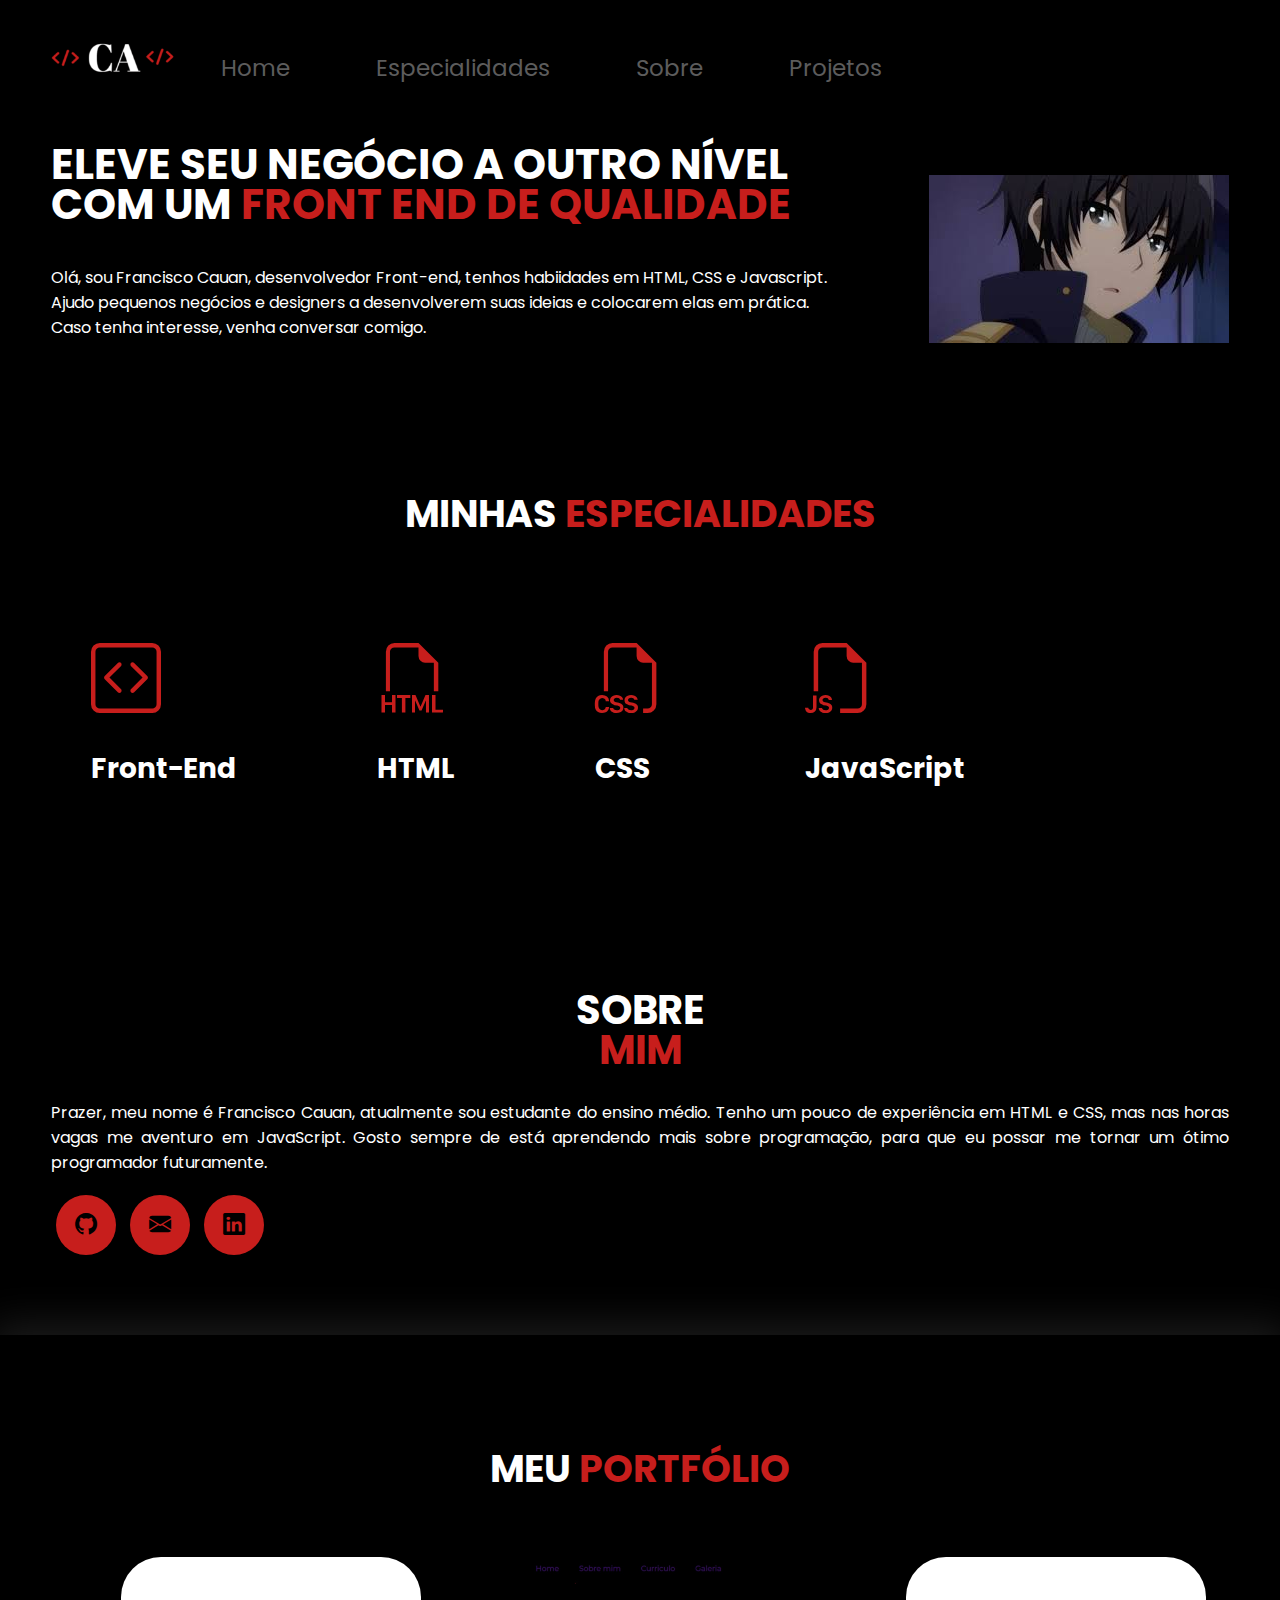
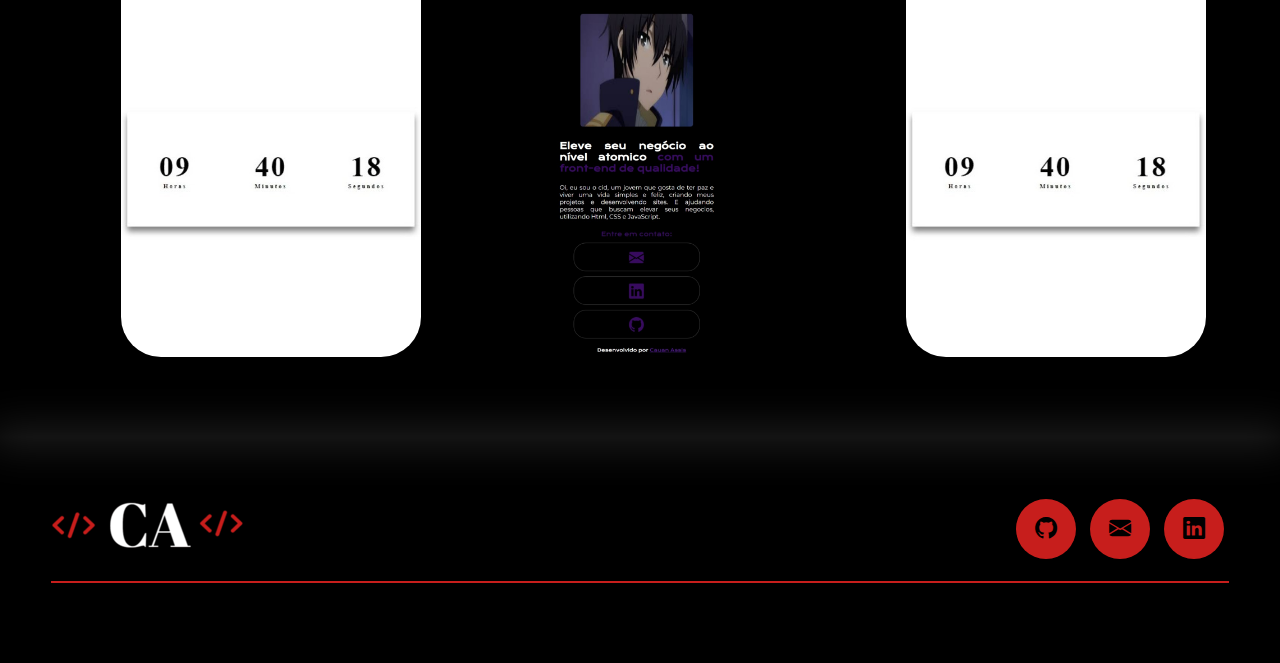
<file: pp/index.html>
<!DOCTYPE html>
<html lang="pt-br">
<head>
    <meta charset="UTF-8">
    <meta name="viewport" content="width=device-width, initial-scale=1.0">
    <!-- GOOGLE FONTS -->
    <link rel="preconnect" href="https://fonts.googleapis.com">
    <link rel="preconnect" href="https://fonts.gstatic.com" crossorigin>
    <link href="https://fonts.googleapis.com/css2?family=Poppins:ital,wght@0,100;0,200;0,300;0,400;0,500;0,600;0,700;0,800;0,900;1,100;1,200;1,300;1,400;1,500;1,600;1,700;1,800;1,900&display=swap" rel="stylesheet">
    <!-- FIM GOOGLE FONTES -->
    <!-- BOOTSTRAP ICONS -->
    <link rel="stylesheet" href="https://cdn.jsdelivr.net/npm/bootstrap-icons@1.10.5/font/bootstrap-icons.css">
    <!-- FIM BOOTSTRAP ICONS -->
    <link rel="stylesheet" href="style/style.css">

    <script src="javascript/menu.js" defer></script>

    <title>Denvolvedor Front End</title>
</head>
<body>
    
    <header>
        <nav class="menu-desktop">
                <ul>
                    <img class = "img" src="assets/img.png" alt="logo">
                    <li><a href="#home">Home</a></li>
                    <li><a href="#especialidades">Especialidades</a></li>
                    <li><a href="#sobre">Sobre</a></li>
                    <li><a href="#portfolio">Projetos</a></li>
                   
                </ul> 
              </nav>
              
    <div class="btn-abrir-menu" id="btn-menu">
      <i class="bi bi-list"></i>
            </div>
        </nav>
        <div class="menu-mobile" id="menu-mobile">
           <div class="btn-fechar"> 
             <i class="bi bi-x-lg"></i>
           </div>
           
           <nav>
            <ul>
                    <li><a href="#home">Home</a></li>
                    <li><a href="#especialidades">Especialidades</a></li>
                    <li><a href="#sobre">Sobre</a></li>
                    <li><a href="#portfolio">Projetos</a></li>
                    
            </ul>
            </div>
        </div>
        </nav>
    </header>
    
    <main>
        <section class="topo-do-site">
            <section id="home">Home</section>
            <div class="interface">
                <div class="flex">
                    <div class="txt-topo-site">
                        <h1>ELEVE SEU NEGÓCIO A OUTRO NÍVEL COM UM<span> FRONT END DE QUALIDADE </span></h1>
                        <p>Olá, sou Francisco Cauan, desenvolvedor Front-end, tenhos habiidades em HTML, CSS e Javascript. Ajudo pequenos negócios e designers a desenvolverem suas ideias e colocarem elas em prática. Caso tenha interesse, venha conversar comigo.

                    </div><!--txt-topo-site-->

                    <div class="img-topo-site">
                        <img src="assets/images.jpg" alt="">
                    </div><!--img-topo-site-->
                </div><!--flex-->
            </div><!--interface-->
        </section><!--topo-do-site-->

        <section class="especialidades">
            <section id="especialidades">especialidades</section>
            <div class="interface">
                <h2 class="titulo">MINHAS <span>ESPECIALIDADES</span></h2>
                <div class="flex">
                    <div class="especialidades-box">
                        <i class="bi bi-code-square"></i>
                        <h3>Front-End</h3>
                          <p></p>
                    </div><!--especialidades-box-->

                    <div class="especialidades-box">
                        <i class="bi bi-filetype-html"></i>
                        <h3>HTML</h3>
                          <p></p>
                    </div><!--especialidades-box-->

                    <div class="especialidades-box">
                        <i class="bi bi-filetype-css"></i>
                        <h3>CSS</h3>
                          <p></p>
                    </div><!--especialidades-box-->

                    <div class="especialidades-box">
                        <i class="bi bi-filetype-js "></i>
                        <h3>JavaScript</h3>
                        <p></p>
                    </div><!--especialidades-box-->

                
                    </div><!--especialidades-box-->
            </div><!--interface-->
        </section><!--especiliadades-->

        <section class="sobre">
            <section id="sobre">sobre</section>
            <div class="interface">
                <div class="flex">
                    <div class="txt-sobre">
                        <h2 class="titulo">SOBRE<span>MIM</span></h2>
                        <p>Prazer, meu nome é Francisco Cauan, atualmente sou estudante do ensino médio. Tenho um pouco de experiência em HTML e CSS, mas nas horas vagas me aventuro em JavaScript. Gosto sempre de está aprendendo mais sobre programação, para que eu possar me tornar um ótimo programador futuramente.</p>
                        <div class="btn-social">
                            <a href="https://github.com/cauanASSIS"><button><i class="bi bi-github"></i></button></a>
                            <a href="mailto:aguiar.cauan05@gmail.com"><button><i class="bi bi-envelope-fill"></i></button></a>
                            <a href="https://www.linkedin.com/public-profile/settings?lipi=urn%3Ali%3Apage%3Ad_flagship3_profile_self_edit_contact-info%3BymPIHjyDTI2WAVNq2WQlYg%3D%3D"><button><i class="bi bi-linkedin"></i></button></a>
                        </div><!--btn-social-->
                    </div><!--txt-sobre-->
                </div><!--flex-->
            </div><!--interface-->
        </section><!--sobre-->

        <section class="portfolio">
            <section id="portfolio">portfolio</section>
            <div class="interface">
                <h2 class="titulo">MEU <span>PORTFÓLIO</span></h2>
                <div class="flex">
                    <a href="relogio.html">
                    <div class="img-port" style="background-image: url(assets/clock.jpeg);">
                        <div class="overlay">Projeto 1</div>
                    </a>
                    </div>
                    <a href="portfolio.html">
                    <div class="img-port" style="background-image: url(assets/capportfolio.jpeg);">
                        <div class="overlay">Projeto 2</div>
                    </a>
                    </div>
                    <a href="#">
                    <div class="img-port" style="background-image: url(assets/clock.jpeg);">
                        <div class="overlay">Projeto 3</div>
                    </a>
                    </div>
                </div><!--flex-->
            </div><!--interface-->
        </section><!--portfolio-->



    </main>

    <footer>
        <div class="interface">
            <div class="line-footer">
                <div class="flex">
                    <div class="logo-footer">
                        <img src="assets/img.png" alt="#">
                    </div><!--logo-footer-->
                    <div class="btn-social">
                        <a href="https://github.com/cauanASSIS"><button><i class="bi bi-github"></i></button></a>
                        <a href="mailto:aguiar.cauan05@gmail.com"><button><i class="bi bi-envelope-fill"></i></button></a>
                        <a href="https://www.linkedin.com/public-profile/settings?lipi=urn%3Ali%3Apage%3Ad_flagship3_profile_self_edit_contact-info%3BymPIHjyDTI2WAVNq2WQlYg%3D%3D"><button><i class="bi bi-linkedin"></i></button></a>
                    </div><!--btn-social-->
                </div>
            </div><!--line-footer-->

            <div class="line-footer borda">
                
    </footer>

</body>
</html>
</file>
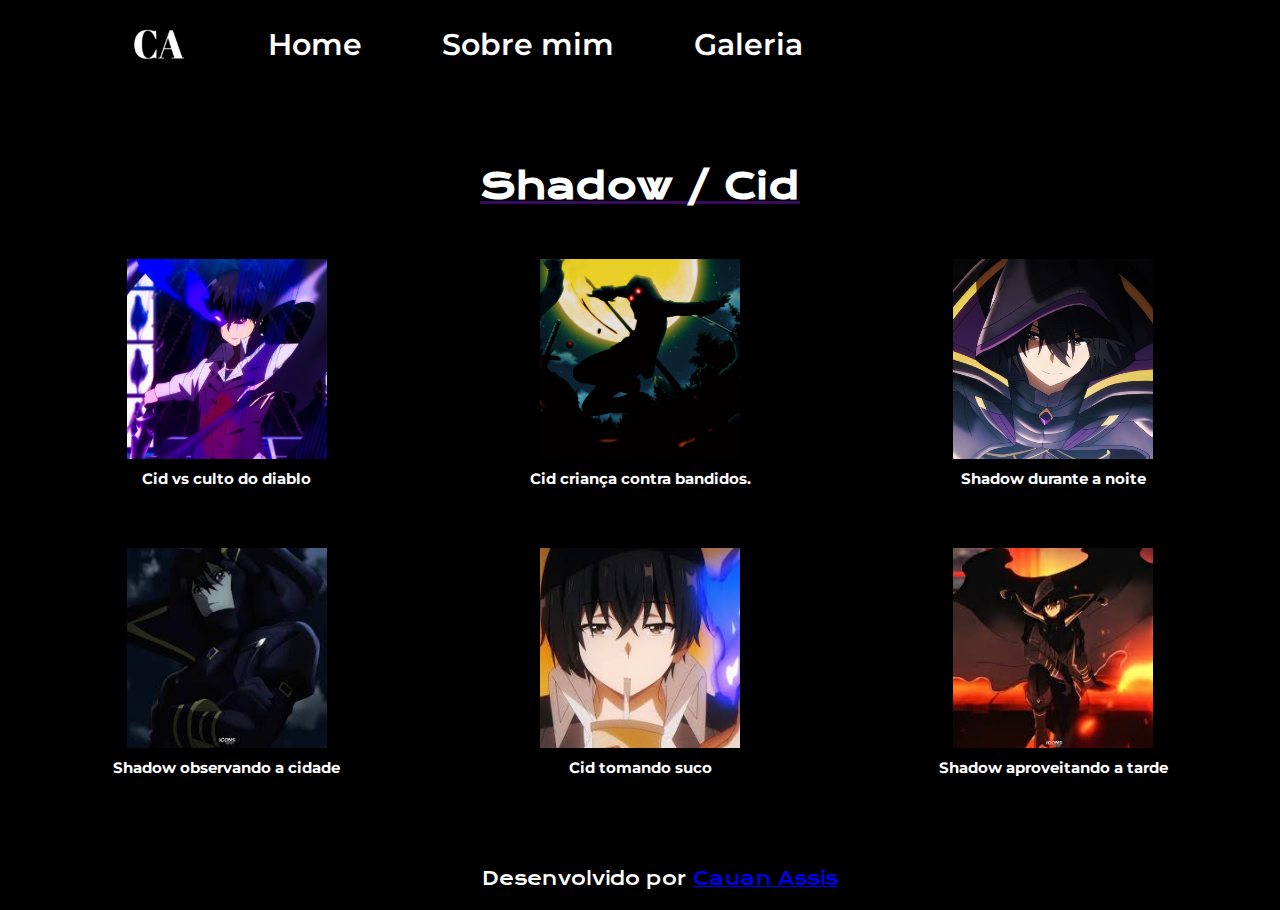
<file: pp/galeria.html>
<!DOCTYPE html>
<html lang="pt-br">
<head>
    <meta charset="UTF-8">
    <meta name="viewport" content="width=device-width, initial-scale=1.0">
    <title>Galeria</title>
    <link rel="stylesheet" href="galeria.css">
</head>
<body>

    <header class="cabecalho">
        <nav class="cabecalho-menu">
        
        <img class = "img" src="assets/img1.png" alt="logo">

            <a class="cabecalho-menu-links" href="portfolio.html">Home</a>

            <a class="cabecalho-menu-links" href="sobremim.html">Sobre mim</a>


            <a class="cabecalho-menu-links" href="galeria.html">Galeria</a>

        </nav>
    </header>

    <main>

        <h1 class="titulogaleria">Shadow / Cid</h1>

        <section class="galeria">

            <div class="item">
                    <img class="itemimg" src="assets/icons.jpg" alt="#">
                </a>
                <h2 class="itemh2"> Cid vs culto do diablo</h2>
            </div>

            <div class="item">
                    <img class="itemimg" src="assets/cidshadow.jpg" alt="#">
                <h2 class="itemh2"> Cid criança contra bandidos.</h2>
            </div>

            <div class="item">
                    <img class="itemimg" src="assets/shadow.jpg" alt="#">
                <h2 class="itemh2"> Shadow durante a noite</h2>
            </div>
            
           <div class="item">
                    <img class="itemimg" src="assets/downloadcid.jpg" alt="#">
                <h2 class="itemh2"> Shadow observando a cidade</h2>
            </div>
            
           <div class="item">
                    <img class="itemimg" src="assets/imagescid.jpg" alt="#">
                <h2 class="itemh2">Cid tomando suco</h2>
            </div>
            
           <div class="item">
                    <img class="itemimg" src="assets/imagesshadow.jpg" alt="#">
                <h2 class="itemh2">Shadow aproveitando a tarde</h2>
            </div>
        </section>
    </main>
    

    <footer class="rodape">
        <p>Desenvolvido por <a href="https://github.com/cauanASSIS">Cauan Assis</a></p>
    </footer>
    
</body>
</html>
</file>
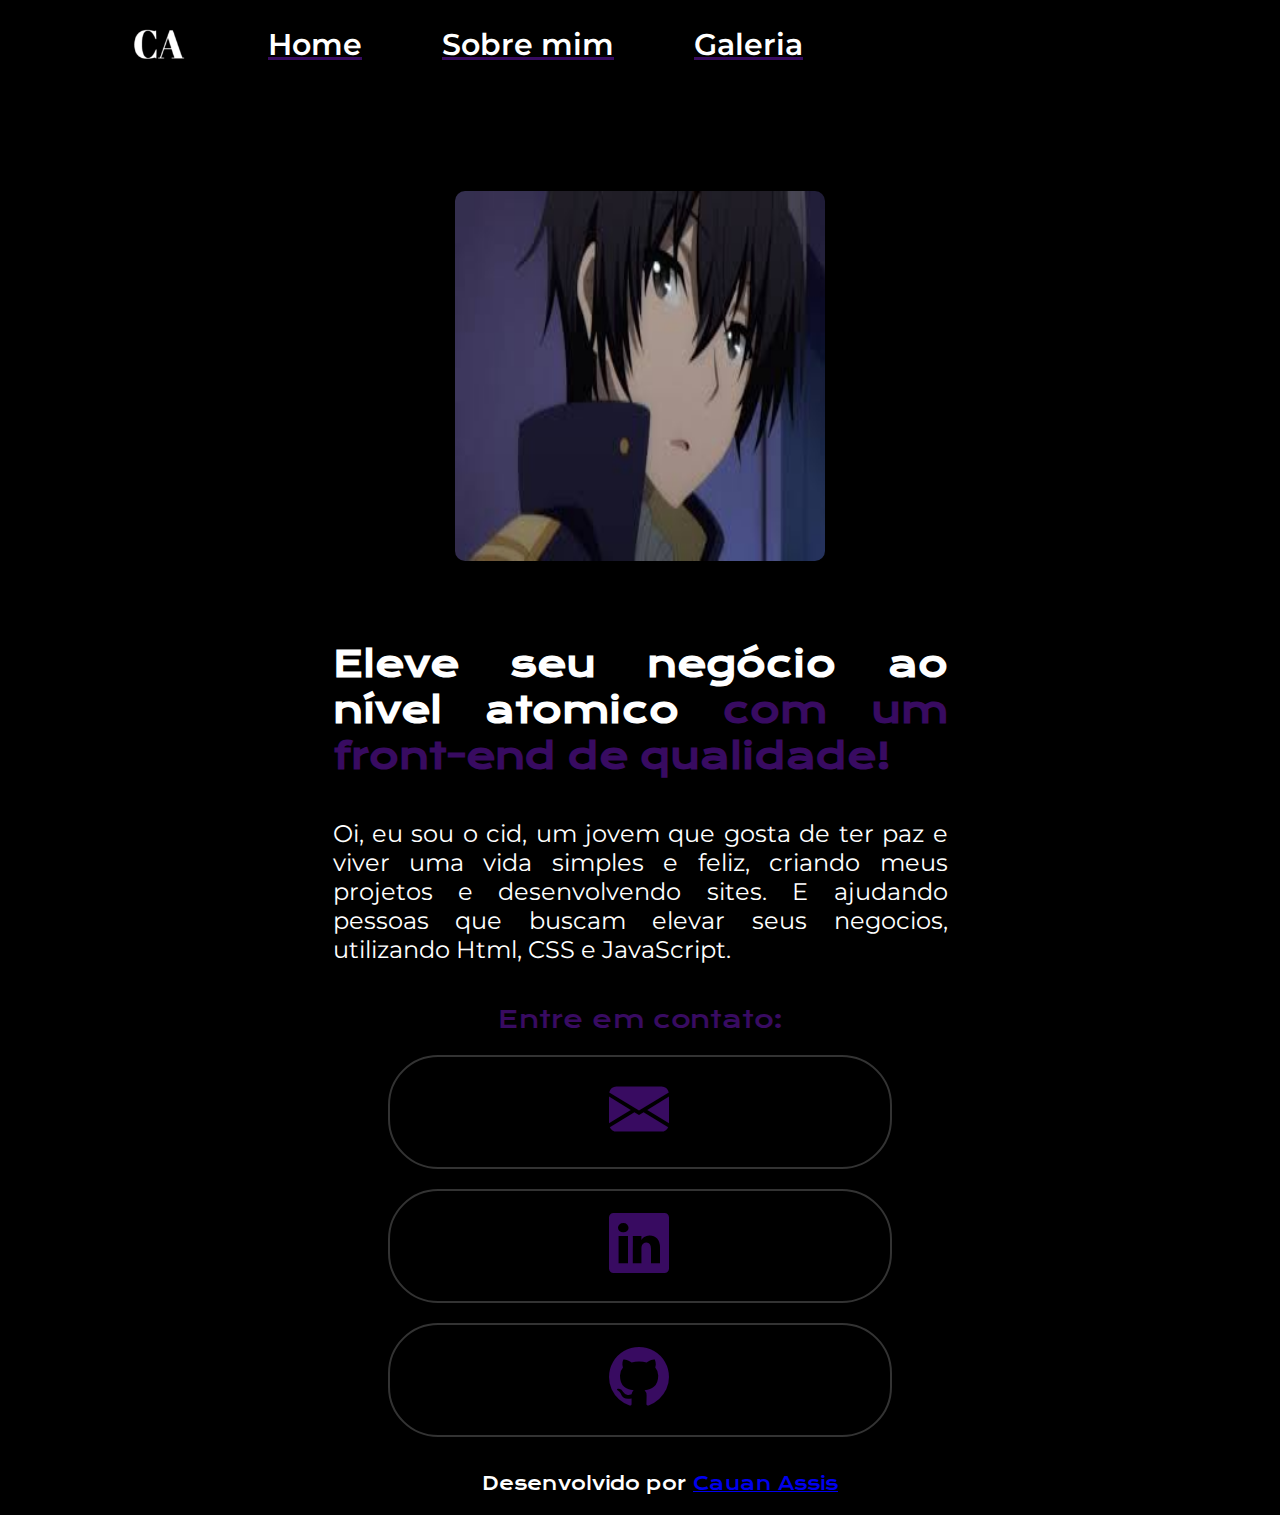
<file: pp/portfolio.html>
<!DOCTYPE html>
<html lang="pt-br">
<head>
    <meta charset="UTF-8">
    <meta name="viewport" content="width=device-width, initial-scale=1.0">
    <title>Portfólio</title>
    <link rel="stylesheet" href="portfolio.css">
    <link rel="stylesheet" href="https://cdn.jsdelivr.net/npm/bootstrap-icons@1.10.5/font/bootstrap-icons.css">
</head>
<body>

        <header class="cabecalho">
            <nav class="cabecalho-menu">
              
             <img class = "img" src="assets/img1.png" alt="logo">

                <a class="cabecalho-menu-links" href="portfolio.html">Home</a>

                <a class="cabecalho-menu-links" href="sobremim.html">Sobre mim</a>

                
            <a class="cabecalho-menu-links" href="galeria.html">Galeria</a>
            
            </nav>
        </header>

        <main class="conteudo">
            <section class="apresentacao-conteudo">
                <h1 class="apresentacao-conteudo-titulo">
                    Eleve seu negócio ao nível atomico <strong class="titulo-destaque">com um front-end de qualidade!</strong>
                </h1>
                
                <p class="apresentacao-conteudo-paragrafo">Oi, eu sou o cid, um jovem que gosta de ter paz e viver uma vida simples e feliz, criando meus projetos e  desenvolvendo sites. E ajudando pessoas que buscam elevar seus negocios, utilizando Html, CSS e JavaScript. </p>

                <div class="apresentacao-links">
                    <h2 class="apresentacao-links-conteudo">Entre em contato:</h2>

                    <a class="botao1" href="mailto:aguiar.cauan05@gmail.com">
                        <i class="bi bi-envelope-fill"></i>
                    </a>

                    <a class="botao2" href="https://www.linkedin.com/in/usuario-linkedin" target="_blank">
                        <i class="bi bi-linkedin"></i>
                    </a>
                    
                    <a class="botao3" href="https://github.com/cauanASSIS" target="_blank">
                        <i class="bi bi-github"></i>
                    </a>

                </div>

            </section>
                <img class = "imagem" src="assets/images.jpg" alt="">
            </main>

        <footer class="rodape">
            <p>Desenvolvido por <a href="https://github.com/cauanASSIS">Cauan Assis</a></p>
        </footer>
    
</body>
</html>
</file>
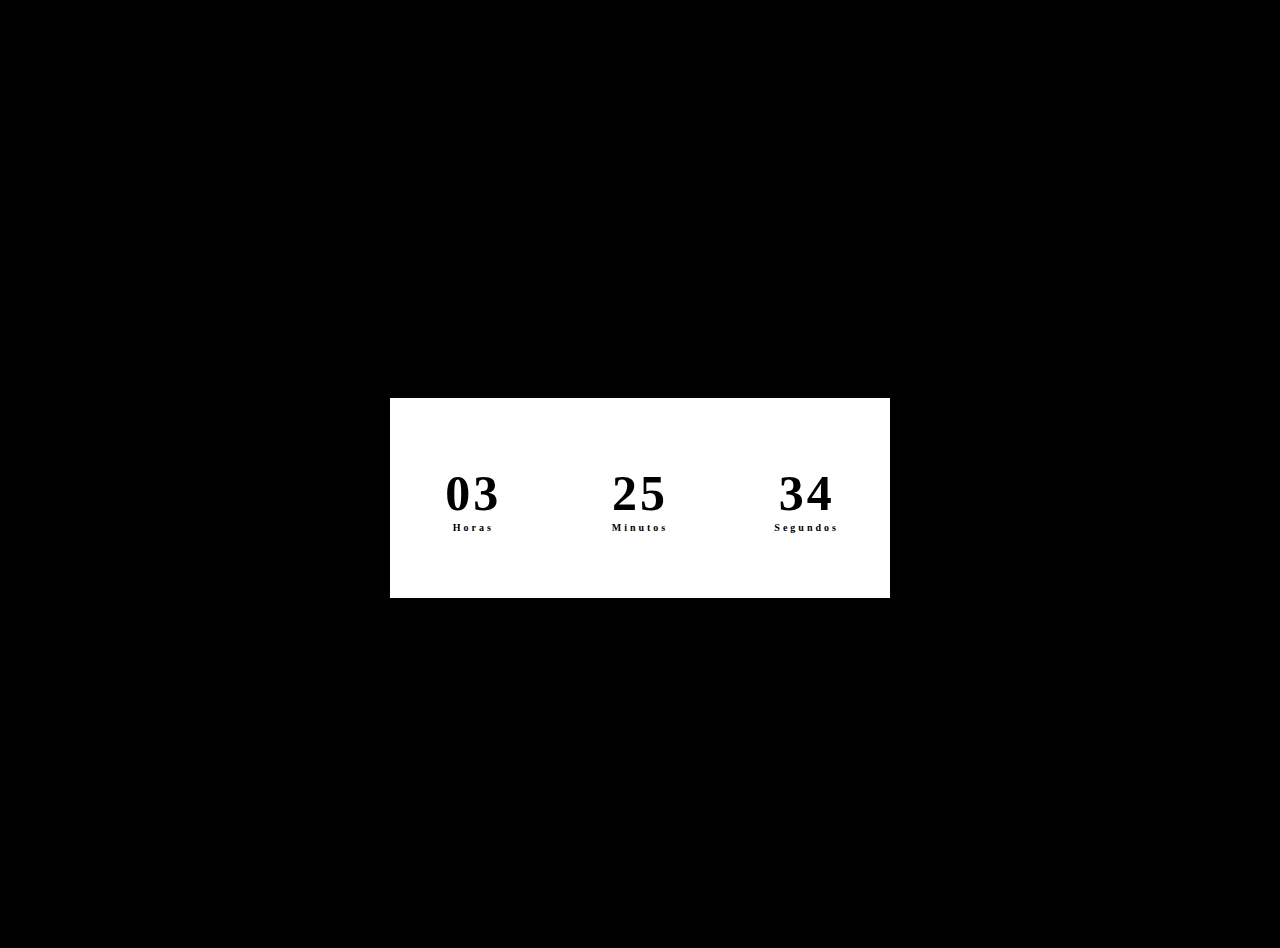
<file: pp/relogio.html>
<!DOCTYPE html>
<html lang="pt-br">
<head>
    <meta charset="UTF-8">
    <meta http-equiv="X-UA-Compatible" content="IE=edge">
    <meta name="viewport" content="width=device-width, initial-scale=1.0">
     <link rel="preconnect" href="https://fonts.googleapis.com">
    <link rel="preconnect" href="https://fonts.gstatic.com" crossorigin>
    <link href="https://fonts.googleapis.com/css2?family=Poppins:ital,wght@0,100;0,200;0,300;0,400;0,500;0,600;0,700;0,800;0,900;1,100;1,200;1,300;1,400;1,500;1,600;1,700;1,800;1,900&display=swap" rel="stylesheet">
    <link rel="stylesheet" href="style/relogio.css">
    <title>Relógio Digital</title>
</head>

<body>
    <div class="relogio">
        <div>
            <span id="horas">00</span>
            <span class="tempo">Horas</span>
        </div>

        <div>
            <span id="minutos">00</span>
            <span class="tempo">Minutos</span>
        </div>

        <div>
            <span id="segundos">00</span>
            <span class="tempo">Segundos</span>
        </div>
    </div>

    <script src="javascript/script.js"></script>
</body>

</html>
</file>
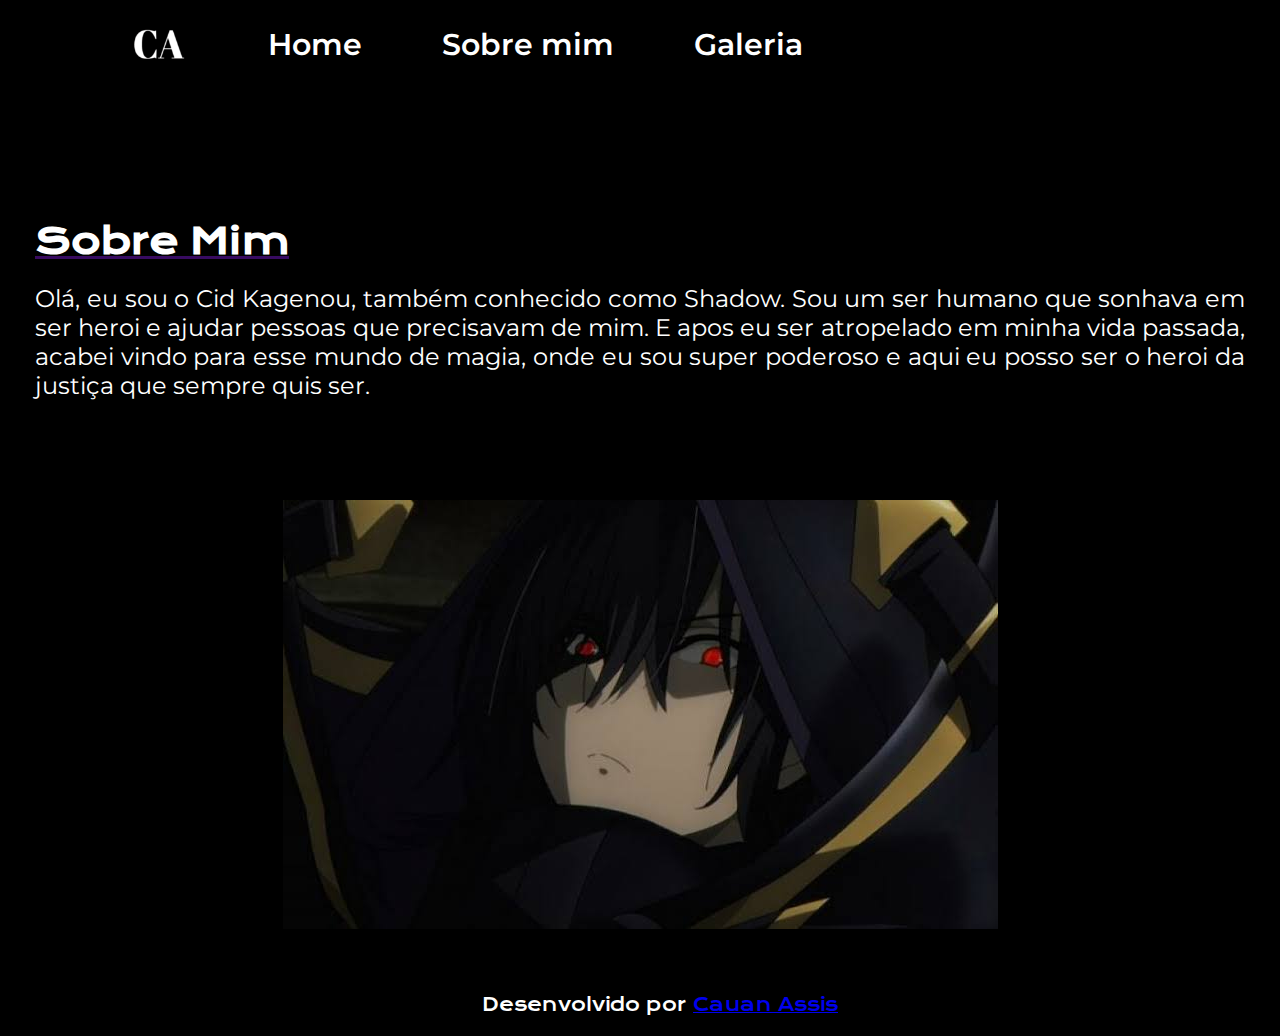
<file: pp/sobremim.html>
<!DOCTYPE html>
<html lang="pt-br">
<head>
    <meta charset="UTF-8">
    <meta name="viewport" content="width=device-width, initial-scale=1.0">
    <title>Sobre mim</title>
    <link rel="stylesheet" href="sobremim.css">
</head>
<body>

    <header class="cabecalho">
        <nav class="cabecalho-menu">
          
            <img class = "img" src="assets/img1.png" alt="logo">

            <a class="cabecalho-menu-links" href="portfolio.html">Home</a>

            <a class="cabecalho-menu-links" href="sobremim.html">Sobre mim</a>


            <a class="cabecalho-menu-links" href="galeria.html">Galeria</a>

        </nav>
    </header>

    <main>
        <section class="sobre-mim">
            <div class="texto">
                <h1 class="titulo">Sobre Mim</h1>
                <p class="paragrafo">Olá, eu sou o Cid Kagenou, também conhecido como Shadow. Sou um ser humano que sonhava em ser heroi e ajudar pessoas que precisavam de mim. E apos eu ser atropelado em minha vida passada, acabei vindo para esse mundo de magia, onde eu sou super poderoso e aqui eu posso ser o heroi da justiça que sempre quis ser. 
                    </p>
            </div>
            <div class="imagemsobremim">
                <img class="imagemcid" src="assets/cid.jpg" alt="">
            </div>
        </section>
    </main>
    

    <footer class="rodape">
        <p>Desenvolvido por <a href="https://github.com/cauanASSIS">Cauan Assis</a></p>
    </footer>
    
</body>
</html>
</file>
<file: pp/style/style.css>
/* ESTILO GERAL */
* {
    margin: 0;
    padding: 0;
    box-sizing: border-box;
    font-family: 'Poppins', sans-serif;
}

body {
    background-color: #000;
    height: 100vh;
}

.img {
    width: 124px;
    
  }

.interface {
    max-width: 1280px;
    margin: 0 auto;
}

.flex {
    display: flex;
}


h2.titulo {
    color: #fff;
    font-size: 38px;
    text-align: center;
}

h2.titulo span {
    color: #C71E1C;
}

button:hover,
form .btn-enviar input:hover {
    box-shadow: 0px 0px 8px #C71E1C;
    transform: scale(1.05);
}




html {
    scroll-behavior:smooth ;
    scroll-padding-top: 90px;
}

::-webkit-scrollbar{
    width: 3px;
    height: 2px;

}

::-webkit-scrollbar-thumb{
    background-color: #C71E1C;
}


header {
    padding: 40px 4%;
}


header>.interface {
    display: flex;
    align-items: center;
    justify-content: space-between;
}

header a {
    color: #5c5c5c;
    text-decoration: none;
    display: inline-block;
    transition: .2s;
}

header nav.menu-desktop {
    position: fixed;
    background-color: #000;
    width: 93%;
    height: 50px;
    font-size: 23px;
    z-index: 1000;
}

header nav.menu-desktop a:hover {
    color: #fff;
    transform: scale(1.05);
}

header nav ul {
    list-style-type: none;
}

header nav.menu-desktop ul li {
    display: inline-block;
    padding: 0 40px;
}

/* ESTILO DO MENU MOBILE */

.btn-abrir-menu{
    display: none;
}

.btn-abrir-menu i{
    color: #C71E1C;
    font-size: 40px;
}

.menu-mobile{
    background-color: #000;
    height: 100vh;
    position: fixed;
    top: 0;
    right: 0;
    z-index: 99999;
    width: 0%;
    overflow: hidden;
    transition: .5s;
}

.menu-mobile.abrir-menu{
    width: 70%;
}

.menu-mobile.abrir-menu ~ .overlay-menu{
    display: block;
}


.menu-mobile .btn-fechar{
    padding: 20px 5%;
}

.menu-mobile .btn-fechar i{
    color: #C71E1C;
    font-size: 30px;
}

.menu-mobile nav ul{
    text-align: right;
}

.menu-mobile nav ul li a{
    color: #fff;
    font-size: 20px;
    font-weight: 300;
    padding: 20px 8%;
    display: block;
}   

.menu-mobile nav ul li a:hover{
    background-color: #C71E1C;
    color: #000;
}

.overlay-menu{
    background-color: #000000df;
    width: 100%;
    height: 100%;
    position: fixed;
    top: 0;
    left: 0;
    z-index: 88888;
    display: none;
}

/* ESTILO DO TOPO DO SITE */
section.topo-do-site {
    padding: 40px 4%;
}

section.topo-do-site .flex {
    align-items: center;
    justify-content: center;
    gap: 90px;
}

.topo-do-site h1 {
    color: #fff;
    font-size: 42px;
    line-height: 40px;
}

.topo-do-site .txt-topo-site h1 span {
    color: #C71E1C;
}

.topo-do-site .txt-topo-site p {
    color: #fff;
    margin: 40px 0;
}

.topo-do-site .img-topo-site img {
    position: relative;
    animation: flutuar 2s ease-in-out infinite alternate;
}

@keyframes flutuar {
    0% {
        top: 0;
    }

    100% {
        top: 30px;
    }
}
/* ESTILO DAS ESPECIALIDADES */
section.especialidades {
    padding: 40px 4%;
}

section.especialidades .flex {
    gap: 60px;
}

.especialidades .especialidades-box {
    color: #fff;
    padding: 40px;
    border-radius: 20px;
    margin-top: 45px;
    transition: .2s;
}

.especialidades .especialidades-box:hover {
    transform: scale(1.05);
    box-shadow: 0 0 20px #ffffff78;
}

.especialidades .especialidades-box i {
    font-size: 70px;
    color: #C71E1C;
}

.especialidades .especialidades-box h3 {
    font-size: 28px;
    margin: 15px 0;
}

/* ESTILO DO SOBRE */
section.sobre {
    padding: 80px 4%;
}

section.sobre .flex {
    align-items: center;
    gap: 60px;
}

.sobre .txt-sobre {
    color: #fff;
}

.sobre .txt-sobre h2 {
    font-size: 40px;
    line-height: 40px;
    margin-bottom: 30px;
}

.sobre .txt-sobre h2 span {
    color: #C71E1C;
    display: block;
}

.sobre .txt-sobre p {
    margin: 20px 0;
    text-align: justify;
}

.btn-social button {
    width: 60px;
    height: 60px;
    border-radius: 50%;
    border: none;
    background-color: #C71E1C;
    font-size: 22px;
    cursor: pointer;
    margin: 0 5px;
    transition: .2s;
}

/* ESTILO DO PORTFÓLIO */
section.portfolio {
    padding: 80px 4%;
    box-shadow: 0 0 40px 10px #ffffff1d;
}

section.portfolio .flex {
    justify-content: space-around;
    margin-top: 60px;
}


.img-port {
    width: 300px;
    height: 400px;
    background-size: cover;
    background-position: 100% 0%;
    transition: 8s;
    cursor: pointer;
    border-radius: 40px;
    position: relative;

}
    

.img-port:hover {
    background-position: 100% 100%;
}

.overlay {
    position: absolute;
    top: 0;
    left: 0;
    width: 100%;
    height: 100%;
    background-color: #000000b8;
    border-radius: 40px;
    display: flex;
    align-items: center;
    justify-content: center;
    font-size: 24px;
    font-weight: 600;
    color: #C71E1C;
    opacity: 0;
    transition: .5s;
}



.overlay:hover {
    opacity: 1;
}


/* ESTILO DO RODAPÉ */

footer {
    padding: 40px 4%;
    box-shadow: 0 0 40px 10px #ffffff1d;
}

footer .flex {
    justify-content: space-between;
    align-items: center;
}

footer .line-footer {
    padding: 20px 0;
}

.borda {
    border-top: 2px solid #C71E1C;
}

footer .line-footer p i {
    color: #fff;
    font-size: 22px;
}

footer .line-footer p a {
    color: #fff;
}

@media screen and (max-width: 1020px) {
 
.btn-abrir-menu{
  display: none;
}

.btn-abrir-menu{
  display: block;
}

    /* CLASSES GERAIS */
    .flex {
        flex-direction: column;
    }

    .topo-do-site .flex{
        flex-direction: column-reverse;
    }

    h2.titulo {
        font-size: 34px;
        line-height: 30px;
    }

    /* CABEÇALHO */
    .menu-desktop,
    .btn-contato {
        display: none;
    }

    .btn-contato {
        display: flex;
    }

    /* TOPO DO SITE */

    section.topo-do-site .flex {
        gap: 40px;
    }

    section.topo-do-site {
        padding: 20px 8%;
    }

    .topo-do-site h1 {
        font-size: 30px;
    }

    .topo-do-site .img-topo-site img {
        width: 100%;
    }
  /* ESPECIALIDADES */
    section.especialidades {
        padding: 40px 8%;
    }

    /* SOBRE */
    section.sobre {
        padding: 80px 8%;
    }

    .sobre .txt-sobre h2 {
        font-size: 34px;
        line-height: 35px;
        text-align: center;
    }
    
    .btn-social{
        text-align: center;
    }

    .img-sobre img{
        width: 100%;
    }

    /* PORTFÓLIO */
    section.portfolio {
        padding: 80px 8%;
    }

    .img-port {
        width: 100%;
        max-width: 360px;
        margin: 0 auto;
    }
    
    section.portfolio .flex {
       gap: 60px;
    }

    /* RODAPÉ */
    footer .flex {
        flex-direction: column;
        gap: 30px;
    }

    footer .line-footer {
        text-align: center;
    }
}
</file>
<file: pp/galeria.css>
/* Importa duas fontes do Google Fonts: Krona One e Montserrat */
@import url('https://fonts.googleapis.com/css2?family=Krona+One&family=Montserrat&display=swap');

/* Define estilos para todos os elementos, zerando margens e preenchimentos */
* {
    margin: 0;
    padding: 0;
}

/* Estilos para o elemento <body> */
body {
    /* Define a altura do corpo como 100% da altura visível da janela (viewport) */
    height: 100vh;

    /* Cria um gradiente de cores de cima para baixo como plano de fundo */
    background: #000;

    /* Define o tamanho de fundo para cobrir toda a área disponível */
    background-size: cover;

    /* Impede a repetição do plano de fundo ao longo dos eixos */
    background-repeat: no-repeat;

    /* Fixa o plano de fundo para que ele não role com o conteúdo da página */
    background-attachment: fixed;

    /* Remove margens para o corpo */
    margin: 0;

    /* Define a cor do texto dentro do corpo como branco */
    color: white;
}

.img {
  width: 60px;
  
}

/* Espaçamento entre o cabeçalho (header) e o conteúdo principal (main) */
.cabecalho {
    padding: 2% 0% 0% 10%;
    margin-bottom: 100px; /* Adicione margem na parte inferior do cabeçalho */
}

/* Estilos para o menu do cabeçalho */
.cabecalho-menu {
    display: flex;
    gap: 80px;
}

.cabecalho-menu-links{
    font-family: 'Montserrat', sans-serif;
    font-size: 30px;
    font-weight: 600;
    color: #fff;
    text-decoration: none;
}

/* Estilização da seção da galeria */
.galeria {
    display: flex;
    flex-wrap: wrap;
    justify-content: space-between;
    padding: 20px; /* Espaçamento entre os itens */
}

/* Estilização do título da galeria */
.titulogaleria {
    /* Define o tamanho da fonte como 36px */
    font-size: 36px;

    /* Define a família de fontes como 'Krona One' com fallback para sans-serif */
    font-family: 'Krona One', sans-serif;

    /* Alinha o texto justificado */
    text-align: center;

    /* Adicione uma margem inferior para separar dos itens */
    margin-bottom: 20px; /* Você pode ajustar esse valor conforme necessário */
    text-decoration: underline;
    text-decoration-color: #380B61;
    text-decoration-skip-ink: none;
}

/* Estilização da seção da galeria */
.galeria {
    display: flex;
    flex-wrap: wrap;
    justify-content: space-between;
    padding: 20px; /* Espaçamento entre os itens */
}

/* Estilização do título da galeria */
.titulogaleria {
    /* Define o tamanho da fonte como 36px */
    font-size: 36px;

    /* Define a família de fontes como 'Krona One' com fallback para sans-serif */
    font-family: 'Krona One', sans-serif;

    /* Alinha o texto justificado */
    text-align: center;

    /* Adicione uma margem inferior para separar dos itens */
    margin-bottom: 20px; /* Você pode ajustar esse valor conforme necessário */
}

/* Estilização da seção da galeria */
.galeria {
    display: flex;
    flex-wrap: wrap;
    justify-content: space-between;
    padding: 20px; /* Espaçamento entre os itens */
}

/* Estilização do título da galeria */
.titulogaleria {
    /* Define o tamanho da fonte como 36px */
    font-size: 36px;

    /* Define a família de fontes como 'Krona One' com fallback para sans-serif */
    font-family: 'Krona One', sans-serif;

    /* Alinha o texto justificado */
    text-align: center;

    /* Adicione uma margem inferior para separar dos itens */
    margin-bottom: 20px; /* Você pode ajustar esse valor conforme necessário */
}

/* Estilização de cada item da galeria */
.item {
    flex: 0 0 calc(33.33% - 20px); /* Define a largura dos itens, com margens entre eles */
    padding: 10px;
    text-align: center;
    box-shadow: 0 2px 4px rgba(0, 0, 0, 0.1); /* Sombra suave nos itens */
    margin-bottom: 20px; /* Adiciona margem inferior para separar os itens */

    /* Centraliza os elementos verticalmente */
    display: flex;
    flex-direction: column;
    align-items: center;
}

/* Estilização das imagens dentro dos itens */
.itemimg {
    max-width: 100%;
    max-height: 200px; /* Defina a altura máxima desejada */
    width: auto;
    height: auto;
    position: relative; /* Permite sobrepor elementos filhos */
    animation: flutuar 2s ease-in-out infinite alternate;
}

@keyframes flutuar {
    0% {
        top: 0;
    }

    100% {
        top: 30px;
    }
}

/* Estilização dos títulos das imagens */
.itemh2 {
    font-size: 15px;
    font-family: 'Montserrat', sans-serif;
    margin-top: 10px; /* Espaço entre a imagem e o título */
    text-align: center; /* Centraliza o texto */
    color: #fff; /* Cor da fonte preta */
    margin-bottom: 20px; /* Adiciona margem inferior para separar os itens */
    position: relative; /* Permite sobrepor elementos filhos */
    animation: flutuar 2s ease-in-out infinite alternate;
}

@keyframes flutuar {
    0% {
        top: 0;
    }

    100% {
        top: 30px;
    }
}



/* Espaçamento entre o conteúdo principal (main) e o rodapé (footer) */
.rodape {
   
    bottom: 0;
    left: 0;
    width: 100%;
    color: #fff;
    background-color: transparent;
    display: flex;
    align-items: center;
    justify-content: center;
    text-align: center;
    font-family: 'Krona One', sans-serif;
    font-size: 18px;
    font-weight: 400;
    padding: 20px;
}

/* Estilo de link no rodapé */
.rodape a:hover {
    color: #380B61 ;
}
</file>
<file: pp/portfolio.css>
/* Importa duas fontes do Google Fonts: Krona One e Montserrat */
@import url('https://fonts.googleapis.com/css2?family=Krona+One&family=Montserrat&display=swap');

/* Define estilos para todos os elementos, zerando margens e preenchimentos */
* {
    margin: 0;
    padding: 0;
}

/* Estilos para o elemento <body> */
body {
    height: 100vh;
    background: #000 ;
    background-size: cover;
    background-repeat: no-repeat;
    background-attachment: fixed;
    margin: 0;
    color: white;
}


.img {
  width: 60px;
  
}

.cabecalho {
    padding: 2% 0% 0% 10%;
    margin-bottom: 100px;
    text-decoration: underline;
    text-decoration-color: #380B61;
    text-decoration-skip-ink: none;

}

.cabecalho-menu {
    display: flex;
    gap: 80px;

}

.cabecalho-menu-links{
    font-family: 'Montserrat', sans-serif;
    font-size: 30px;
    font-weight: 600;
    color: #fff;
    text-decoration: none;
}


/* Define a cor do texto para elementos com a classe .titulo-destaque como d38b06 (laranja) */
.titulo-destaque {
    color: #380B61;
}

/* Estilos para elementos com a classe .conteudo */
.conteudo {
    /* Define a altura do elemento como automática (ajustada ao conteúdo) */
    height: auto;

    /* Define a direção dos elementos filhos como coluna (de cima para baixo) */
    flex-direction: column;

    /* Define uma margem ao redor do elemento de 10% */
    margin: 10%;

    /* Transforma o elemento em um contêiner flexível */
    display: flex;

    /* Alinha os itens verticalmente no centro do contêiner */
    align-items: center;

    /* Distribui o espaço restante entre os itens horizontalmente */
    justify-content: space-between;

    margin-bottom: 15px;
}

/* Estilos para elementos com a classe .apresentacao-conteudo */
.apresentacao-conteudo {
    /* Define a largura do elemento como 615px */
    width: 615px;

    /* Transforma o elemento em um contêiner flexível com direção de coluna */
    display: flex;
    flex-direction: column;

    /* Centraliza verticalmente os elementos dentro do contêiner */
    justify-content: center;

    /* Centraliza horizontalmente os elementos dentro do contêiner */
    align-items: center;

    /* Centraliza o alinhamento do texto dentro do contêiner */
    text-align: center;

    /* Define a altura do elemento como automática (ajustada ao conteúdo) */
    height: auto;

    /* Define o espaçamento entre os elementos filhos como 40px */
    gap: 40px;

    /* Define a ordem do elemento como 2 na ordem de exibição */
    order: 2;
}

/* Estilos para elementos com a classe .apresentacao-conteudo-titulo */
.apresentacao-conteudo-titulo {
    /* Define o tamanho da fonte como 36px */
    font-size: 36px;

    /* Define a família de fontes como 'Krona One' com fallback para sans-serif */
    font-family: 'Krona One', sans-serif;

    /* Alinha o texto justificado */
    text-align: justify;
}

/* Estilos para elementos com a classe .apresentacao-conteudo-paragrafo */
.apresentacao-conteudo-paragrafo {
    /* Define o tamanho da fonte como 24px */
    font-size: 24px;

    /* Define a família de fontes como 'Montserrat' com fallback para sans-serif */
    font-family: 'Montserrat', sans-serif;

    /* Alinha o texto justificado */
    text-align: justify;
}


/* Iniciando estilização da ancora1 (botao1) */

/* Estilos para elementos com a classe .apresentacao-links */
.apresentacao-links {
    /* Define a largura do elemento como 500px */
    width: 500px;

    /* Transforma o elemento em um contêiner flexível com direção de coluna */
    display: flex;
    flex-direction: column;

    /* Centraliza horizontalmente os elementos dentro do contêiner */
    align-items: center;

    /* Define o espaçamento entre os elementos filhos como 20px */
    gap: 20px;
}

.apresentacao-links-conteudo{
    font-family: 'Krona One', sans-serif;
    font-weight: 400;
    font-size: 24px;
    color: #380B61;
}

/* Estilos para elementos com a classe .botao1 */
.botao1 {
    /* Define a cor de fundo como preto */
    background-color: #000;

    /* Define a cor do texto como laranja */
    color: #380B61;

    /* Define a largura do elemento como 500px */
    width: 500px;

    /* Define a altura do elemento como 80px */
    height: 80px;

    /* Alinha o texto ao centro horizontalmente */
    text-align: center;

    /* Alinha os itens verticalmente ao centro */
    align-items: center;

    /* Adiciona uma borda de 2px sólida laranja */
    border: 2px solid #333;

    /* Define um raio de borda de 50px para criar um botão circular */
    border-radius: 50px;

    /* Define o tamanho da fonte como 36px */
    font-size: 36px;

    /* Adiciona preenchimento de 15px vertical e 0 horizontal */
    padding: 15px 0;

    /* Remove a decoração de texto (sublinhado) */
    text-decoration: none;

    /* Define a família de fontes como 'Rock Salt' com fallback para cursive */
    font-family: 'Rock Salt', cursive;

    /* Define um espaçamento entre as letras */
    letter-spacing: 2px;

    /* Transforma o texto em letras maiúsculas */
    text-transform: uppercase;

    /* Define a posição como relativa para uso de posicionamento absoluto */
    position: relative;

    /* Define o overflow como escondido para recortar conteúdo extra */
    overflow: hidden;
}


/* Pseudo-elemento ::before para elementos com a classe .botao1 */
.botao1::before {
    /* Adiciona um conteúdo vazio ao pseudo-elemento */
    content: "";

    /* Define a posição como absoluta para posicionamento personalizado */
    position: absolute;

    /* Define a posição superior do pseudo-elemento como 0 */
    top: 0;

    /* Define a posição esquerda do pseudo-elemento como -100% (fora da tela) */
    left: -100%;

    /* Define a largura do pseudo-elemento como 100% */
    width: 100%;

    /* Define a altura do pseudo-elemento como 100% */
    height: 100%;

    /* Cria um gradiente linear de 45 graus para o fundo do pseudo-elemento */
    background: linear-gradient(45deg, transparent, #333);

    /* Adiciona uma transição suave de 0.5 segundos */
    transition: 0.5s;
}

/* Pseudo-elemento ::before ao passar o mouse sobre elementos com a classe .botao1 */
.botao1:hover::before {
    /* Move o pseudo-elemento completamente para a direita */
    left: 100%;
}

/* Elemento <i> dentro de elementos com a classe .botao1 */
.botao1 i {
    /* Define a posição como absoluta para posicionamento personalizado */
    position: absolute;

    /* Centraliza horizontalmente na metade do elemento pai */
    left: 50%;

    /* Centraliza verticalmente na metade do elemento pai */
    top: 50%;

    /* Move o elemento <i> 50% para a esquerda e 50% para cima */
    transform: translate(-50%, -50%);

    /* Define o tamanho da fonte como 60px */
    font-size: 60px;
}


/* fim da estilização ancora 1(botao1) */

/* Inicio da estilização ancora 2(botao2) */

.botao2 {
    background-color: #000;
    color: #380B61; /* Cor padrão do LinkedIn */
    width: 500px;
    height: 80px;
    align-items: center;
    text-align: center;
    border: 2px solid #333;
    border-radius: 50px;
    font-size: 36px;
    padding: 15px 0;
    text-decoration: none;
    font-family: 'Rock Salt', cursive;
    letter-spacing: 2px;
    text-transform: uppercase;
    position: relative;
    overflow: hidden;
}

.botao2::before {
    content: "";
    position: absolute;
    top: 0;
    left: -100%;
    width: 100%;
    height: 100%;
    background: linear-gradient(45deg, transparent, #333);
    transition: 0.5s;
}

.botao2:hover::before {
    left: 100%;
}

.botao2 i {
    position: absolute;
    font-size: 60px;
    left: 50%;
    top: 50%;
    transform: translate(-50%, -50%);
}

/* fim da estilização ancora2(botao2) */

/* inicio estilizaçãp ancora3(botao3) */

.botao3 {
    background-color: #000;
    align-items: center;
    color: #380B61;
    width: 500px;   
    height: 80px; 
    display: flex;
    align-items: center;
    justify-content: center;
    border: 2px solid #333;
    border-radius: 50px;
    font-size: 24px;
    padding: 15px 0;
    text-decoration: none;
    font-family: 'Rock Salt', cursive;
    letter-spacing: 2px;
    text-transform: uppercase;
    position: relative;
    overflow: hidden;
}

.botao3::before {
    content: "";
    position: absolute;
    top: 0;
    left: -100%;
    width: 100%;
    height: 100%;
    background: linear-gradient(45deg, transparent, #333);
    transition: 0.5s;
}

.botao3:hover::before {
    left: 100%;
}

.botao3 i {
    position: absolute;
    font-size: 60px;
    left: 50%;
    top: 50%;
    transform: translate(-50%, -50%);
}

/* fim da estilização ancora3(botao3) */

/* inicio estilização imagem */

/* Estilos para elementos com a classe .imagem */
.imagem {
    /* Define a largura máxima do elemento como 100% */
    max-width: 100%;

    /* Define a largura do elemento como 650px */
    width: 370px;

    /* Define a altura do elemento como 650px */
    height: 370px;

    /* Alinha o conteúdo ao centro horizontalmente */
    text-align: center;

    /* Alinha os itens verticalmente ao centro */
    align-items: center;

    /* Adiciona curvatura nos cantos do elemento */
    border-radius: 10px;

    /* Adiciona uma sombra suave ao elemento */
    box-shadow: 0px 0px 20px rgba(0, 0, 0, 0.8);
    margin-bottom: 80px;
    position: relative;
    animation: flutuar 2s ease-in-out infinite alternate;
}

@keyframes flutuar {
    0% {
        top: 0;
    }

    100% {
        top: 30px;
    }
}



/* Espaçamento entre o conteúdo principal (main) e o rodapé (footer) */
.rodape {
    
    bottom: 0;
    left: 0;
    width: 100%;
    color: #fff;
    background-color: transparent;
    display: flex;
    align-items: center;
    justify-content: center;
    text-align: center;
    font-family: 'Krona One', sans-serif;
    font-size: 18px;
    font-weight: 400;
    padding: 20px;
}

/* Estilo de link no rodapé */
.rodape a:hover {
    background-color: #380B61;
}
</file>
<file: pp/style/relogio.css>
* {
    margin: 0;
    padding: 0;
    font-family:'Poppins' Sans-Serif;
}

body {
  display: flex;
  flex-direction: column;
  align-items: center;
  justify-content: center;
  gap: 2rem;
  padding-top: 3rem;
  background-color: #000;
  height: 100vh;
}

.relogio {
    display: flex;
    align-items: center;
    justify-content: space-around;
    height: 200px;
    width: 500px;
    background: #fff;
    box-shadow: 0px 8px 10px rgba(0, 0, 0, .5);
}

.relogio div {
    height: 170px;
    width: 150px;
    display: flex;
    flex-direction: column;
    align-items: center;
    justify-content: center;
    color: #000;
    border-radius: 7px;
    letter-spacing: 3px;
}

.relogio span {
    font-weight: bolder;
    font-size: 50px;
}

.relogio span.tempo {
    font-size: 10px;
}

@media screen and (max-width: 1020px) {
   
  .relogio{
    display: flex;
    
  }
  
  div.relogio {
    width: 330px;
  
  }
}
</file>
<file: pp/sobremim.css>
/* Importa duas fontes do Google Fonts: Krona One e Montserrat */
@import url('https://fonts.googleapis.com/css2?family=Krona+One&family=Montserrat&display=swap');

/* Define estilos para todos os elementos, zerando margens e preenchimentos */
* {
    margin: 0;
    padding: 0;
}

/* Estilos para o elemento <body> */
body {
    /* Define a altura do corpo como 100% da altura visível da janela (viewport) */
    height: 100vh;

    /* Cria um gradiente de cores de cima para baixo como plano de fundo */
    background: #000;

    /* Define o tamanho de fundo para cobrir toda a área disponível */
    background-size: cover;

    /* Impede a repetição do plano de fundo ao longo dos eixos */
    background-repeat: no-repeat;

    /* Fixa o plano de fundo para que ele não role com o conteúdo da página */
    background-attachment: fixed;

    /* Remove margens para o corpo */
    margin: 0;

    /* Define a cor do texto dentro do corpo como branco */
    color: white;
}


.img {
  width: 60px;
  
}



/* Espaçamento entre o cabeçalho (header) e o conteúdo principal (main) */
.cabecalho {
    padding: 2% 0% 0% 10%;
    margin-bottom: 120px; /* Adicione margem na parte inferior do cabeçalho */
}

/* Estilos para o menu do cabeçalho */
.cabecalho-menu {
    display: flex;
    gap: 80px;
 
}

.cabecalho-menu-links{
    font-family: 'Montserrat', sans-serif;
    font-size: 30px;
    font-weight: 600;
    color: #fff;
    text-decoration: none;
}

/* Espaçamento entre o conteúdo principal (main) e o rodapé (footer) */
.sobre-mim {
    display: flex;
    flex-direction: column;
    align-items: center;
    gap: 40px;
    margin-bottom: 40px;
    justify-content: space-between;
}

.texto {
    flex: 1;
    padding: 20px; /* Ajuste o espaçamento conforme necessário */
    margin-bottom: 20px;
}

.titulo{
     /* Define o tamanho da fonte como 36px */
     font-size: 36px;
     margin: 15px;
     /* Define a família de fontes como 'Krona One' com fallback para sans-serif */
     font-family: 'Krona One', sans-serif;
 
     /* Alinha o texto justificado */
     text-align: justify;

     /* Adicione uma margem inferior para separar do parágrafo */
     margin-bottom: 20px; /* Você pode ajustar esse valor conforme necessário */
     text-decoration: underline;
     text-decoration-color: #380B61;
     text-decoration-skip-ink: none;
}


.paragrafo{
     /* Define o tamanho da fonte como 24px */
     font-size: 24px;
     margin: 15px;
     /* Define a família de fontes como 'Montserrat' com fallback para sans-serif */
     font-family: 'Montserrat', sans-serif;
 
     /* Alinha o texto justificado */
     text-align: justify;
     margin-bottom: 20px;
}

.imagemsobremim {
    flex: 1;
    flex-direction: row;
    text-align: center; /* Centraliza a imagem horizontalmente */
    
    position: relative; /* Permite sobrepor elementos filhos */
    animation: flutuar 2s ease-in-out infinite alternate;
}

@keyframes flutuar {
    0% {
        top: 0;
    }

    100% {
        top: 30px;
    }
}

/* Espaçamento entre o conteúdo principal (main) e o rodapé (footer) */
.rodape {
   
    bottom: 0;
    left: 0;
    width: 100%;
    color: #fff ;
    background-color: transparent ;
    display: flex;
    align-items: center;
    justify-content: center;
    text-align: center;
    font-family: 'Krona One', sans-serif;
    font-size: 18px;
    font-weight: 400;
    padding: 20px;
}

/* Estilo de link no rodapé */
.rodape a:hover {
    color: #380B61;
}


@media screen and (max-width: 1020px) {
  
}
</file>
